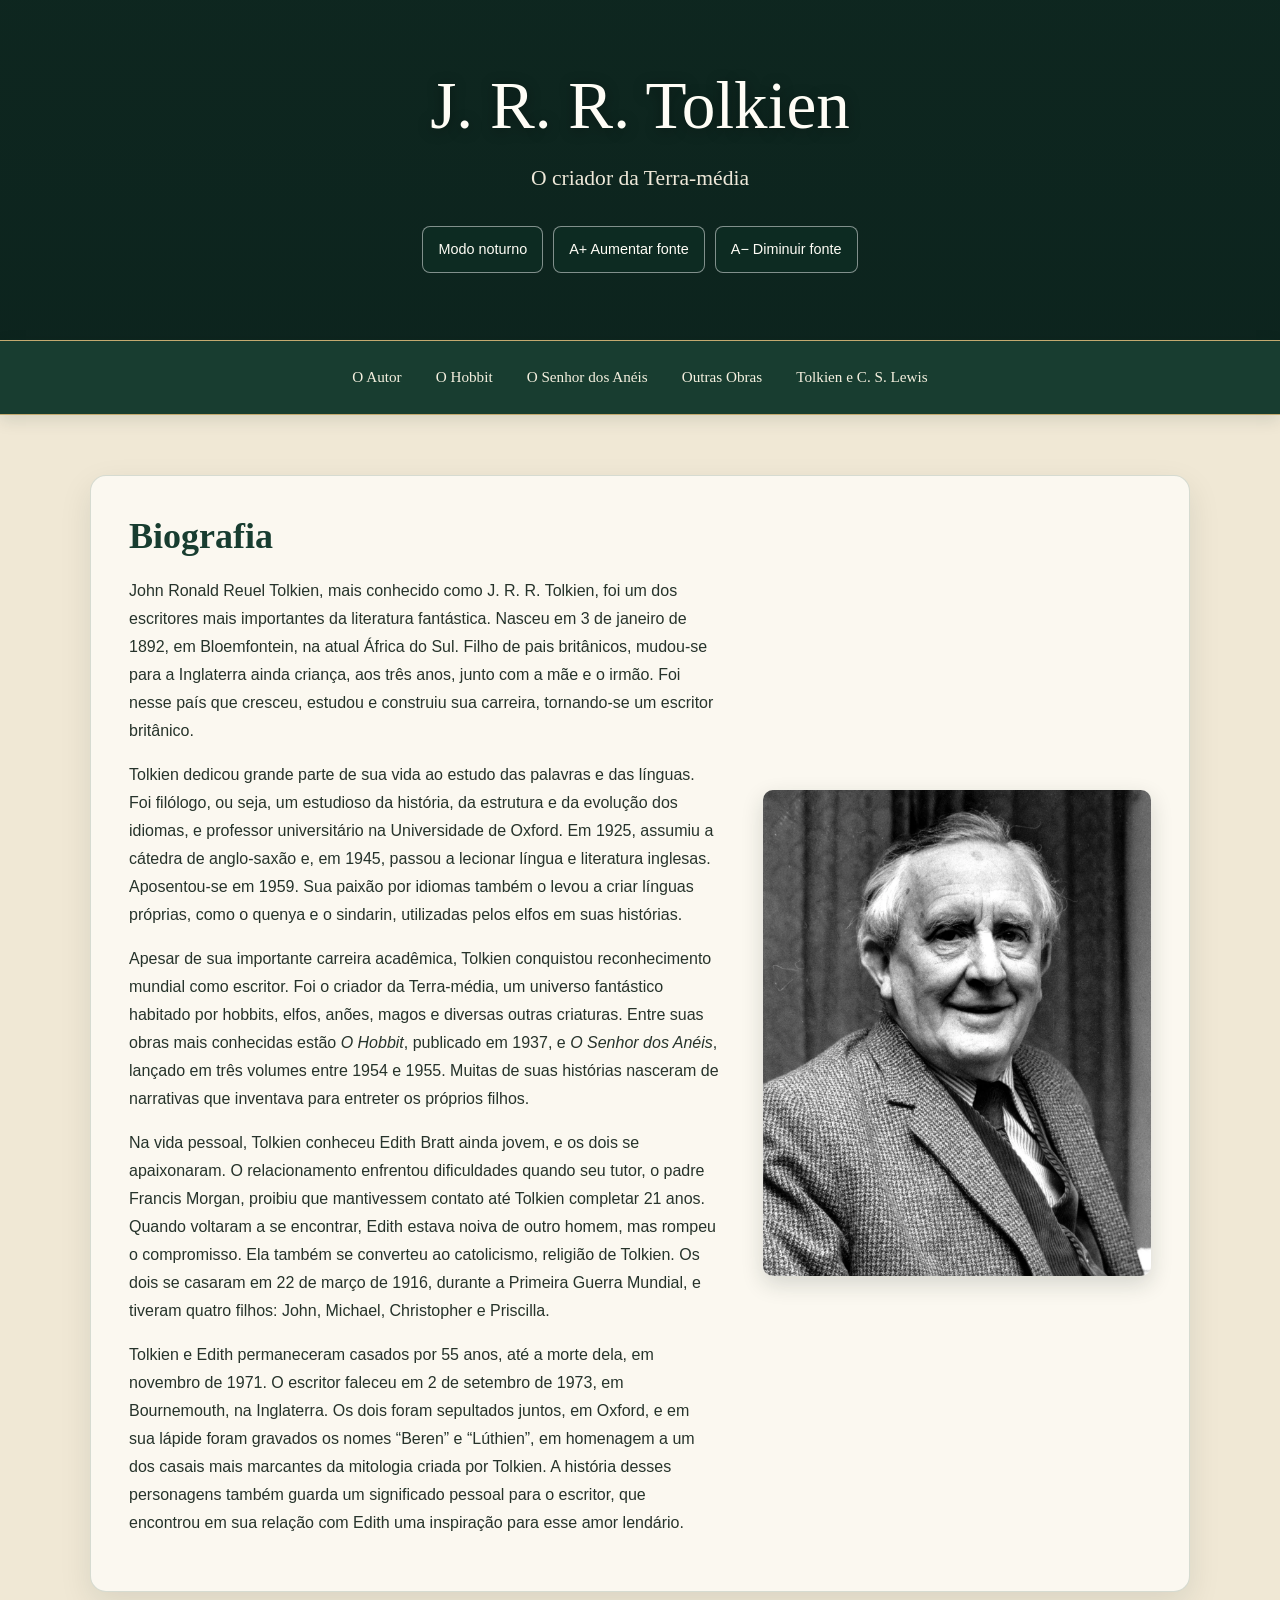
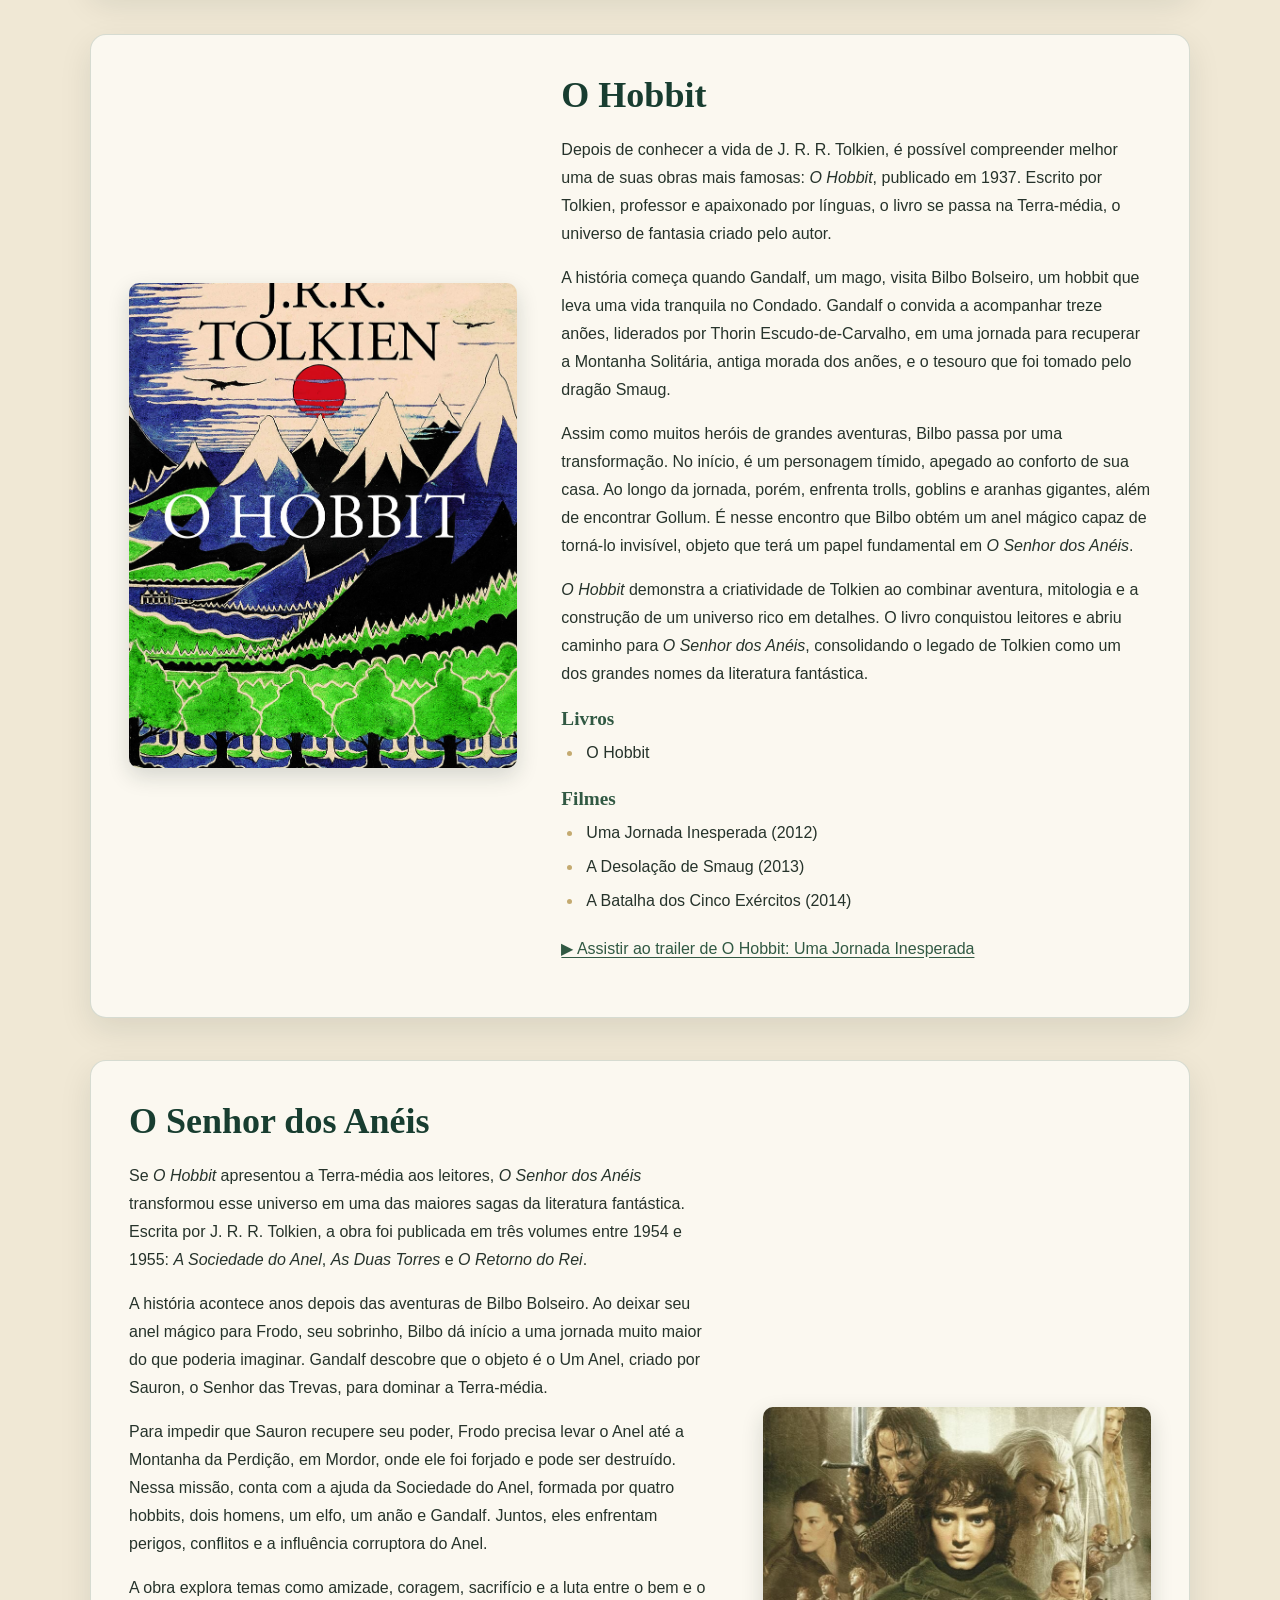
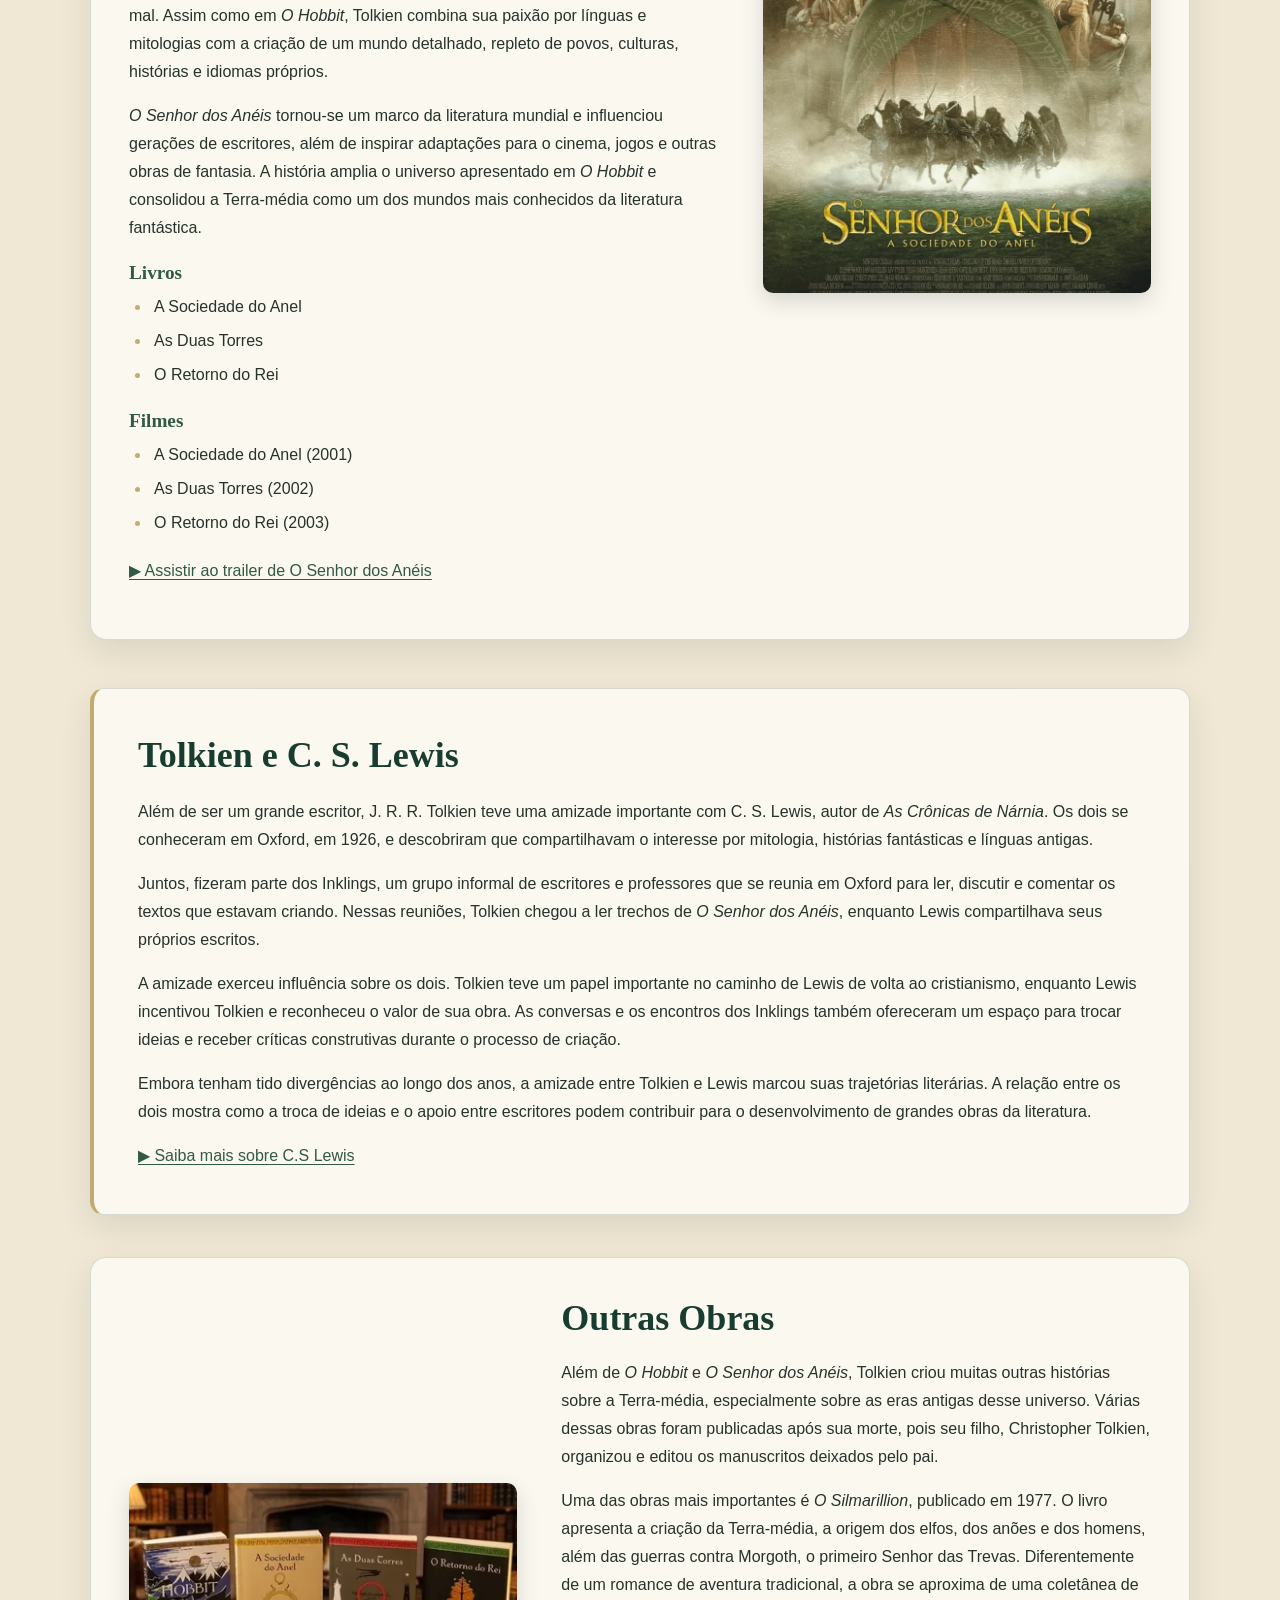
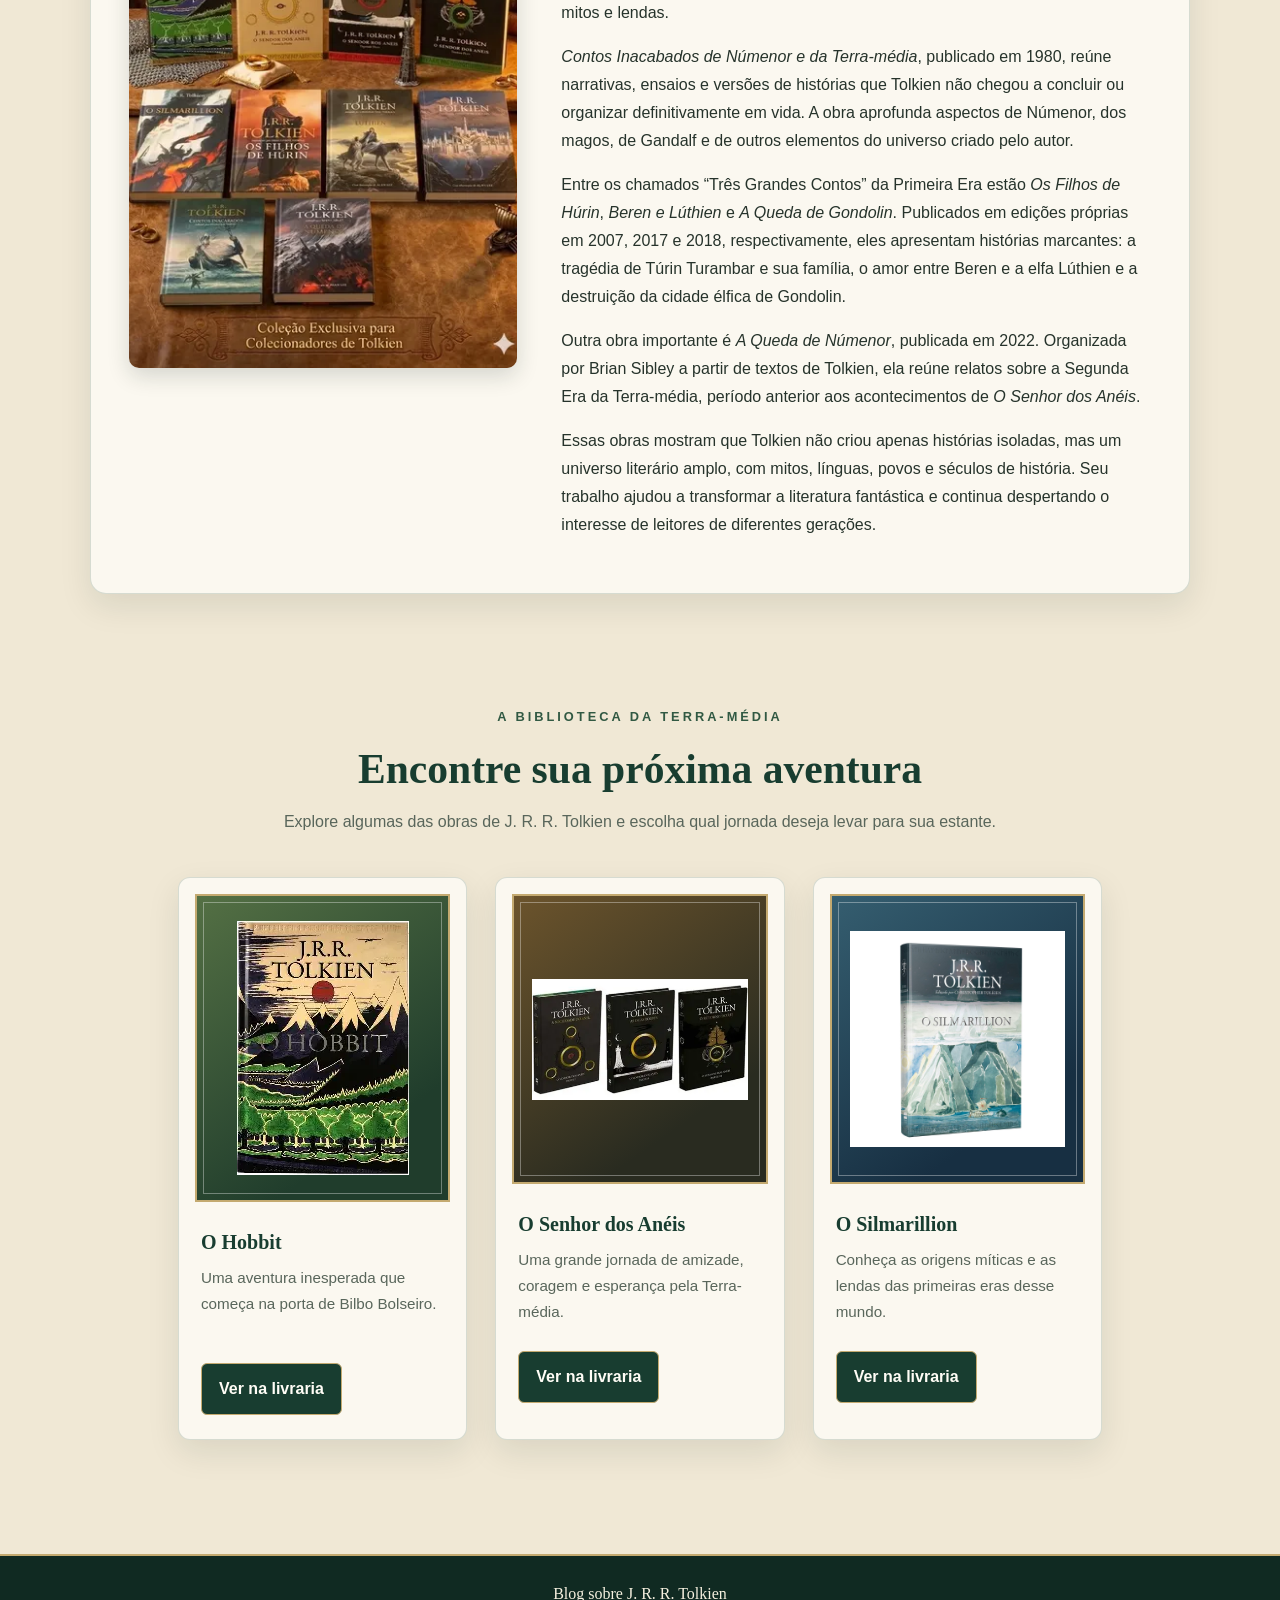
<file: index.html>
<!DOCTYPE html>
<html lang="pt-BR">
<head>
    <meta charset="UTF-8">
    <meta name="viewport" content="width=device-width, initial-scale=1.0">
    <title>J. R. R. Tolkien - Blog</title>

    <link rel="stylesheet" href="style.css">
</head>
<body>

<header class="cabecalho">
    <div class="cabecalho-conteudo">

        <h1>J. R. R. Tolkien</h1>

        <p class="subtitulo">O criador da Terra-média</p>

        <div class="controles-acessibilidade">
            <button onclick="modoNoturno()" aria-pressed="false">
                Modo noturno
            </button>

            <button onclick="aumentarFonte()">
                A+ Aumentar fonte
            </button>

            <button onclick="diminuirFonte()">
                A− Diminuir fonte
            </button>
        </div>
    </div>
</header>


<nav class="menu-navegacao" aria-label="Navegação principal">
    <a href="#biografia">O Autor</a>
    <a href="#hobbit">O Hobbit</a>
    <a href="#lotr">O Senhor dos Anéis</a>
    <a href="#outros">Outras Obras</a>
    <a href="#amizade">Tolkien e C. S. Lewis</a>
</nav>    
    
<main>

    <section class="bloco direita" id="biografia">
        <img src="JRR-Tolkien.webp" alt="Tolkien">
        <div>
            <h2>Biografia</h2>

           
<p>
    John Ronald Reuel Tolkien, mais conhecido como J. R. R. Tolkien,
    foi um dos escritores mais importantes da literatura fantástica.
    Nasceu em 3 de janeiro de 1892, em Bloemfontein, na atual África
    do Sul. Filho de pais britânicos, mudou-se para a Inglaterra ainda
    criança, aos três anos, junto com a mãe e o irmão. Foi nesse país
    que cresceu, estudou e construiu sua carreira, tornando-se um
    escritor britânico.
</p>

<p>
    Tolkien dedicou grande parte de sua vida ao estudo das palavras
    e das línguas. Foi filólogo, ou seja, um estudioso da história,
    da estrutura e da evolução dos idiomas, e professor universitário
    na Universidade de Oxford. Em 1925, assumiu a cátedra de anglo-saxão
    e, em 1945, passou a lecionar língua e literatura inglesas.
    Aposentou-se em 1959. Sua paixão por idiomas também o levou a criar
    línguas próprias, como o quenya e o sindarin, utilizadas pelos elfos
    em suas histórias.
</p>

<p>
    Apesar de sua importante carreira acadêmica, Tolkien conquistou
    reconhecimento mundial como escritor. Foi o criador da Terra-média,
    um universo fantástico habitado por hobbits, elfos, anões, magos e
    diversas outras criaturas. Entre suas obras mais conhecidas estão
    <em>O Hobbit</em>, publicado em 1937, e
    <em>O Senhor dos Anéis</em>, lançado em três volumes entre 1954 e
    1955. Muitas de suas histórias nasceram de narrativas que inventava
    para entreter os próprios filhos.
</p>

<p>
    Na vida pessoal, Tolkien conheceu Edith Bratt ainda jovem, e os
    dois se apaixonaram. O relacionamento enfrentou dificuldades quando
    seu tutor, o padre Francis Morgan, proibiu que mantivessem contato
    até Tolkien completar 21 anos. Quando voltaram a se encontrar,
    Edith estava noiva de outro homem, mas rompeu o compromisso.
    Ela também se converteu ao catolicismo, religião de Tolkien.
    Os dois se casaram em 22 de março de 1916, durante a Primeira
    Guerra Mundial, e tiveram quatro filhos: John, Michael, Christopher
    e Priscilla.
</p>

<p>
    Tolkien e Edith permaneceram casados por 55 anos, até a morte dela,
    em novembro de 1971. O escritor faleceu em 2 de setembro de 1973,
    em Bournemouth, na Inglaterra. Os dois foram sepultados juntos,
    em Oxford, e em sua lápide foram gravados os nomes
    “Beren” e “Lúthien”, em homenagem a um dos casais mais marcantes
    da mitologia criada por Tolkien. A história desses personagens
    também guarda um significado pessoal para o escritor, que encontrou
    em sua relação com Edith uma inspiração para esse amor lendário.
</p>

        </div>
    </section>

    <section class="bloco esquerda" id="hobbit">
        <img src="hobbit.jpg" alt="hobbit">

        <div>
            <h2>O Hobbit</h2>

            
<p>
    Depois de conhecer a vida de J. R. R. Tolkien, é possível
    compreender melhor uma de suas obras mais famosas:
    <em>O Hobbit</em>, publicado em 1937. Escrito por Tolkien,
    professor e apaixonado por línguas, o livro se passa na
    Terra-média, o universo de fantasia criado pelo autor.
</p>

<p>
    A história começa quando Gandalf, um mago, visita Bilbo
    Bolseiro, um hobbit que leva uma vida tranquila no Condado.
    Gandalf o convida a acompanhar treze anões, liderados por
    Thorin Escudo-de-Carvalho, em uma jornada para recuperar
    a Montanha Solitária, antiga morada dos anões, e o tesouro
    que foi tomado pelo dragão Smaug.
</p>

<p>
    Assim como muitos heróis de grandes aventuras, Bilbo passa
    por uma transformação. No início, é um personagem tímido,
    apegado ao conforto de sua casa. Ao longo da jornada, porém,
    enfrenta trolls, goblins e aranhas gigantes, além de encontrar
    Gollum. É nesse encontro que Bilbo obtém um anel mágico capaz
    de torná-lo invisível, objeto que terá um papel fundamental
    em <em>O Senhor dos Anéis</em>.
</p>

<p>
    <em>O Hobbit</em> demonstra a criatividade de Tolkien ao combinar
    aventura, mitologia e a construção de um universo rico em
    detalhes. O livro conquistou leitores e abriu caminho para
    <em>O Senhor dos Anéis</em>, consolidando o legado de Tolkien
    como um dos grandes nomes da literatura fantástica.
</p>


            <h3>Livros</h3>

            <ul>
                <li>O Hobbit</li>
            </ul>

            <h3>Filmes</h3>

            <ul>
                <li>Uma Jornada Inesperada (2012)</li>
                <li>A Desolação de Smaug (2013)</li>
                <li>A Batalha dos Cinco Exércitos (2014)</li>
            </ul>
            <p>
    <a href="https://www.youtube.com/watch?v=9PSXjr1gbjc"
       target="_blank"
       rel="noopener noreferrer">
        ▶ Assistir ao trailer de O Hobbit: Uma Jornada Inesperada
    </a>
</p>
        </div>
    </section>

    <section class="bloco direita" id="lotr">
        <img src="lotr.jpg" alt="Senhor dos Anéis">

        <div>
            <h2>O Senhor dos Anéis</h2>

          
<p>
    Se <em>O Hobbit</em> apresentou a Terra-média aos leitores,
    <em>O Senhor dos Anéis</em> transformou esse universo em uma
    das maiores sagas da literatura fantástica. Escrita por
    J. R. R. Tolkien, a obra foi publicada em três volumes entre
    1954 e 1955: <em>A Sociedade do Anel</em>,
    <em>As Duas Torres</em> e <em>O Retorno do Rei</em>.
</p>

<p>
    A história acontece anos depois das aventuras de Bilbo
    Bolseiro. Ao deixar seu anel mágico para Frodo, seu sobrinho,
    Bilbo dá início a uma jornada muito maior do que poderia
    imaginar. Gandalf descobre que o objeto é o Um Anel, criado
    por Sauron, o Senhor das Trevas, para dominar a Terra-média.
</p>

<p>
    Para impedir que Sauron recupere seu poder, Frodo precisa
    levar o Anel até a Montanha da Perdição, em Mordor, onde
    ele foi forjado e pode ser destruído. Nessa missão, conta
    com a ajuda da Sociedade do Anel, formada por quatro hobbits,
    dois homens, um elfo, um anão e Gandalf. Juntos, eles enfrentam
    perigos, conflitos e a influência corruptora do Anel.
</p>

<p>
    A obra explora temas como amizade, coragem, sacrifício e
    a luta entre o bem e o mal. Assim como em <em>O Hobbit</em>,
    Tolkien combina sua paixão por línguas e mitologias com
    a criação de um mundo detalhado, repleto de povos, culturas,
    histórias e idiomas próprios.
</p>

<p>
    <em>O Senhor dos Anéis</em> tornou-se um marco da literatura
    mundial e influenciou gerações de escritores, além de inspirar
    adaptações para o cinema, jogos e outras obras de fantasia.
    A história amplia o universo apresentado em <em>O Hobbit</em>
    e consolidou a Terra-média como um dos mundos mais conhecidos
    da literatura fantástica.
</p>


            <h3>Livros</h3>

            <ul>
                <li>A Sociedade do Anel</li>
                <li>As Duas Torres</li>
                <li>O Retorno do Rei</li>
            </ul>

            <h3>Filmes</h3>

            <ul>
                <li>A Sociedade do Anel (2001)</li>
                <li>As Duas Torres (2002)</li>
                <li>O Retorno do Rei (2003)</li>
            </ul>
             <p>
    <a href="https://www.youtube.com/watch?v=aStYWD25fAQ"
       target="_blank"
       rel="noopener noreferrer">
        ▶ Assistir ao trailer de O Senhor dos Anéis
    </a>
</p>
        </div>
    </section>

    <section class="amizade" id="amizade">
        <h2>Tolkien e C. S. Lewis</h2>

       
<p>
    Além de ser um grande escritor, J. R. R. Tolkien teve uma
    amizade importante com C. S. Lewis, autor de
    <em>As Crônicas de Nárnia</em>. Os dois se conheceram em
    Oxford, em 1926, e descobriram que compartilhavam o interesse
    por mitologia, histórias fantásticas e línguas antigas.
</p>

<p>
    Juntos, fizeram parte dos Inklings, um grupo informal de
    escritores e professores que se reunia em Oxford para ler,
    discutir e comentar os textos que estavam criando. Nessas
    reuniões, Tolkien chegou a ler trechos de
    <em>O Senhor dos Anéis</em>, enquanto Lewis compartilhava
    seus próprios escritos.
</p>

<p>
    A amizade exerceu influência sobre os dois. Tolkien teve
    um papel importante no caminho de Lewis de volta ao
    cristianismo, enquanto Lewis incentivou Tolkien e reconheceu
    o valor de sua obra. As conversas e os encontros dos Inklings
    também ofereceram um espaço para trocar ideias e receber
    críticas construtivas durante o processo de criação.
</p>

<p>
    Embora tenham tido divergências ao longo dos anos, a amizade
    entre Tolkien e Lewis marcou suas trajetórias literárias.
    A relação entre os dois mostra como a troca de ideias e o
    apoio entre escritores podem contribuir para o desenvolvimento
    de grandes obras da literatura.
</p>
        <a href="https://juliabilecki.github.io/teste/"
       target="_blank"
       rel="noopener noreferrer">
        ▶ Saiba mais sobre C.S Lewis 
    </a>

    </section>

    <section class="bloco esquerda" id="outros">
        <img src="livrosss.webp" alt="Imagem Tolkien">

        <div>
            <h2>Outras Obras</h2>

           
<p>
    Além de <em>O Hobbit</em> e <em>O Senhor dos Anéis</em>,
    Tolkien criou muitas outras histórias sobre a Terra-média,
    especialmente sobre as eras antigas desse universo. Várias
    dessas obras foram publicadas após sua morte, pois seu filho,
    Christopher Tolkien, organizou e editou os manuscritos deixados
    pelo pai.
</p>

<p>
    Uma das obras mais importantes é <em>O Silmarillion</em>,
    publicado em 1977. O livro apresenta a criação da Terra-média,
    a origem dos elfos, dos anões e dos homens, além das guerras
    contra Morgoth, o primeiro Senhor das Trevas. Diferentemente
    de um romance de aventura tradicional, a obra se aproxima
    de uma coletânea de mitos e lendas.
</p>

<p>
    <em>Contos Inacabados de Númenor e da Terra-média</em>,
    publicado em 1980, reúne narrativas, ensaios e versões de
    histórias que Tolkien não chegou a concluir ou organizar
    definitivamente em vida. A obra aprofunda aspectos de
    Númenor, dos magos, de Gandalf e de outros elementos
    do universo criado pelo autor.
</p>

<p>
    Entre os chamados “Três Grandes Contos” da Primeira Era
    estão <em>Os Filhos de Húrin</em>, <em>Beren e Lúthien</em>
    e <em>A Queda de Gondolin</em>. Publicados em edições próprias
    em 2007, 2017 e 2018, respectivamente, eles apresentam
    histórias marcantes: a tragédia de Túrin Turambar e sua
    família, o amor entre Beren e a elfa Lúthien e a destruição
    da cidade élfica de Gondolin.
</p>

<p>
    Outra obra importante é <em>A Queda de Númenor</em>,
    publicada em 2022. Organizada por Brian Sibley a partir
    de textos de Tolkien, ela reúne relatos sobre a Segunda Era
    da Terra-média, período anterior aos acontecimentos de
    <em>O Senhor dos Anéis</em>.
</p>

<p>
    Essas obras mostram que Tolkien não criou apenas histórias
    isoladas, mas um universo literário amplo, com mitos, línguas,
    povos e séculos de história. Seu trabalho ajudou a transformar
    a literatura fantástica e continua despertando o interesse
    de leitores de diferentes gerações.
</p>

        </div>
    </section>

    
    <section class="vitrine-livros" id="vitrine">
        <div class="vitrine-introducao">
            <p class="vitrine-detalhe">A BIBLIOTECA DA TERRA-MÉDIA</p>
            <h2>Encontre sua próxima aventura</h2>
            <p>
                Explore algumas das obras de J. R. R. Tolkien
                e escolha qual jornada deseja levar para sua estante.
            </p>
        </div>

        <div class="grade-livros">

            <article class="livro-card">
                <div class="capa-livro capa-hobbit">
    <img
        src="capahobbit.webp"
        alt="Capa do livro O Hobbit, de J. R. R. Tolkien"
    />
</div>
                <div class="livro-info">
                    <h3>O Hobbit</h3>
                    <p>Uma aventura inesperada que começa na porta de Bilbo Bolseiro.</p>
                    <a href="https://www.livrariascuritiba.com.br/o-hobbit-lv449170/p"
                       target="_blank" rel="noopener noreferrer">
                        Ver na livraria
                    </a>
                </div>
            </article>

            <article class="livro-card">
               <div class="capa-livro capa-aneis">
    <img
        src="capalotr.webp"
        alt="Capa da edição de O Senhor dos Anéis, de J. R. R. Tolkien"
    />
</div>
                <div class="livro-info">
                    <h3>O Senhor dos Anéis</h3>
                    <p>Uma grande jornada de amizade, coragem e esperança pela Terra-média.</p>
                    <a href="https://www.amazon.com.br/gp/aw/d/8595086354?pd_rd_plhdr=t&hsa_cr_id=19398757101&qid=1793288019&sr=1-1-fec03104-6f11-4242-8f79-15fae2896f66&i=aps&aref=5nOHv48atw&_encoding=UTF8&ref_=sbx_s_sparkle_sbtcd_asin_0_img&pd_rd_w=tz12K&content-id=amzn1.sym.6cdfbb79-51ae-4c0d-8769-7c90679f83e4%3Aamzn1.sym.6cdfbb79-51ae-4c0d-8769-7c90679f83e4&pf_rd_p=6cdfbb79-51ae-4c0d-8769-7c90679f83e4&pf_rd_r=AHCQHBTE82GTZVX0HCT1&pd_rd_wg=HcFyu&pd_rd_r=f500e341-c4e4-4a47-807c-c982d89b4328"
                       target="_blank" rel="noopener noreferrer">
                        Ver na livraria
                    </a>
                </div>
            </article>

            <article class="livro-card">
               <div class="capa-livro capa-silmarillion">
    <img
        src="capasilma.jpeg"
        alt="Capa do livro O Silmarillion, de J. R. R. Tolkien"
    />
</div>
                <div class="livro-info">
                    <h3>O Silmarillion</h3>
                    <p>Conheça as origens míticas e as lendas das primeiras eras desse mundo.</p>
                    <a href="https://www.livrariascuritiba.com.br/o-silmarillion-lv444984/p"
                       target="_blank" rel="noopener noreferrer">
                        Ver na livraria
                    </a>
                </div>
            </article>

        </div>
    </section>


</main>

<footer>
    <p>Blog sobre J. R. R. Tolkien</p>
</footer>

<script src="script.js"></script>

</body>
</html>
</file>
<file: style.css>
:root {
    --floresta: #183d30;
    --floresta-profunda: #102a22;
    --folha: #315943;
    --dourado: #c4aa70;
    --dourado-claro: #e5d5a4;
    --pergaminho: #f0e8d5;
    --papel: #fbf8f0;
    --texto: #26332b;
    --texto-suave: #59665b;
    --borda: rgba(49, 89, 67, 0.18);
    --sombra: 0 12px 32px rgba(20, 40, 29, 0.10);
    --tamanho-fonte: 16px;
}

* {
    box-sizing: border-box;
}

html {
    scroll-behavior: smooth;
    scroll-padding-top: 24px;
}

body {
    margin: 0;
    font-family: Arial, Helvetica, sans-serif;
    font-size: var(--tamanho-fonte);
    line-height: 1.75;
    color: var(--texto);
    background: var(--pergaminho);
    transition: background-color 0.3s ease, color 0.3s ease;
}

img {
    display: block;
    max-width: 100%;
    height: auto;
}

h1,
h2,
h3 {
    font-family: Georgia, "Times New Roman", serif;
    line-height: 1.25;
}

h2 {
    margin-top: 0;
    margin-bottom: 18px;
    color: var(--floresta);
    font-size: clamp(1.7rem, 3vw, 2.25rem);
}

h3 {
    margin-bottom: 8px;
    color: var(--folha);
    font-size: 1.2rem;
}

p {
    margin-top: 0;
    margin-bottom: 16px;
}

a {
    color: var(--folha);
    text-underline-offset: 3px;
}

a:hover {
    color: var(--floresta-profunda);
}

a:focus-visible,
button:focus-visible {
    outline: 3px solid var(--dourado);
    outline-offset: 4px;
}

.cabecalho {
    position: relative;
    isolation: isolate;
    min-height: 340px;
    padding: 48px 24px;
        display: flex;
    align-items: center;
    justify-content: center;
    text-align: center;
    color: #fffdf6;
    background-color: var(--floresta-profunda);
    background-image:
        linear-gradient(
            180deg,
            rgba(12, 35, 29, 0.52),
            rgba(12, 35, 29, 0.84)
        ),
        url("https://images.unsplash.com/photo-1448375240586-882707db888b?auto=format&fit=crop&w=1800&q=85");
    background-size: cover;
    background-position: center 55%;
    background-repeat: no-repeat;
}

.cabecalho-conteudo {
    width: 100%;
    max-width: 900px;
    margin: 0 auto;
}

.cabecalho-detalhe {
    margin: 0 0 14px;
    color: var(--dourado-claro);
    font-size: 0.78rem;
    letter-spacing: 0.22em;
    font-weight: 700;
}

.cabecalho h1 {
    margin: 0;
    color: #fffdf6;
    font-size: clamp(2.3rem, 6vw, 4.2rem);
    font-weight: 500;
    line-height: 1.15;
    text-shadow: 0 2px 14px rgba(0, 0, 0, 0.4);
}

.cabecalho .subtitulo {
    margin: 16px 0 0;
    color: #eee8d9;
    font-family: Georgia, "Times New Roman", serif;
    font-size: clamp(1rem, 2.5vw, 1.35rem);
}

.controles-acessibilidade {
    display: flex;
    flex-wrap: wrap;
    justify-content: center;
    gap: 10px;
    margin-top: 28px;
}

button {
    font: inherit;
    cursor: pointer;
}

.controles-acessibilidade button {
    padding: 10px 15px;
    border: 1px solid rgba(255, 255, 255, 0.48);
    border-radius: 8px;
    background: rgba(15, 45, 36, 0.78);
    color: #fffdf6;
    font-size: 0.9rem;
    transition: background-color 0.2s ease, transform 0.2s ease;
}

.controles-acessibilidade button:hover {
    background: var(--folha);
    transform: translateY(-2px);
}


.menu-navegacao {
    position: relative;
    z-index: 2;
    display: flex;
    flex-wrap: wrap;
    justify-content: center;
    align-items: center;
    gap: 8px;
    padding: 14px 20px;
    background: var(--floresta);
    border-top: 1px solid var(--dourado);
    border-bottom: 1px solid var(--dourado);
    box-shadow: 0 5px 16px rgba(16, 42, 34, 0.12);
}

.menu-navegacao a {
    display: inline-block;
    padding: 9px 13px;
    border-radius: 6px;
    color: #f5f0df;
    text-decoration: none;
    font-family: Georgia, "Times New Roman", serif;
    font-size: 0.95rem;
    transition: background-color 0.2s ease, color 0.2s ease;
}

.menu-navegacao a:hover {
    background: var(--folha);
    color: var(--dourado-claro);
}

/* CONTEÚDO PRINCIPAL */

main {
    width: min(1100px, 90%);
    margin: 0 auto;
    padding: 18px 0 44px;
}

.bloco {
    display: flex;
    align-items: center;
    gap: clamp(24px, 4vw, 44px);
    margin: 42px 0;
    padding: clamp(22px, 4vw, 38px);
    overflow: hidden;
    background: var(--papel);
    border: 1px solid var(--borda);
    border-radius: 16px;
    box-shadow: var(--sombra);
}

.bloco > img {
    flex: 0 0 38%;
    width: 38%;
    max-width: 390px;
    object-fit: cover;
    aspect-ratio: 4 / 5;
    border-radius: 10px;
    box-shadow: 0 8px 22px rgba(20, 40, 29, 0.16);
}

.bloco > div {
    flex: 1;
    min-width: 0;
}

.esquerda {
    flex-direction: row;
}

.direita {
    flex-direction: row-reverse;
}

.bloco ul {
 padding-left: 22px;
    margin-top: 8px;
    margin-bottom: 20px;
}

.bloco li {
    padding-left: 3px;
    margin-bottom: 6px;
}

.bloco li::marker {
    color: var(--dourado);
}

.amizade {
    margin: 48px 0 8px;
    padding: clamp(24px, 5vw, 44px);
    background: var(--papel);
    border: 1px solid rgba(49, 89, 67, 0.18);
    border-left: 4px solid var(--dourado);
    border-radius: 14px;
    box-shadow: var(--sombra);
}

.amizade h2 {
    margin-bottom: 20px;
}

.amizade p:last-child {
    margin-bottom: 0;
}

/* RODAPÉ */

footer {
    padding: 24px 20px;
    text-align: center;
    color: #f5f0df;
    background: var(--floresta-profunda);
    border-top: 2px solid var(--dourado);
}

footer p {
    margin: 0;
    font-family: Georgia, "Times New Roman", serif;
}

body.noturno {
    --pergaminho: #141d18;
    --papel: #1d2a22;
    --texto: #eee9dc;
    --texto-suave: #c6cabb;
    --borda: rgba(229, 213, 164, 0.16);
    --sombra: 0 12px 32px rgba(0, 0, 0, 0.18);

    background: var(--pergaminho);
    color: var(--texto);
}

.noturno .cabecalho {
    background-color: var(--floresta-profunda);
    background-image:
        linear-gradient(
            180deg,
            rgba(7, 20, 16, 0.55),
            rgba(7, 20, 16, 0.86)
        ),
        url("https://images.unsplash.com/photo-1448375240586-882707db888b?auto=format&fit=crop&w=1800&q=85");
    background-size: cover;
    background-position: center 55%;
}

.noturno .menu-navegacao {
    background: #0d2119;
    border-color: #8d7847;
}

.noturno .bloco {
    background: var(--papel);
    border-color: var(--borda);
}

.noturno h2,
.noturno h3 {
    color: #e5d5a4;
}

.noturno a {
    color: #e5d5a4;
}

.noturno a:hover {
    color: #fff4cf;
}

.noturno .amizade {
    background: var(--papel);
    border-color: var(--borda);
    border-left-color: var(--dourado);
}

.noturno footer {
    background: #0b1711;
    border-top-color: #8d7847;
}

/* RESPONSIVIDADE */

@media (max-width: 800px) {
    main {
        width: min(100% - 28px, 680px);
    }

    .bloco,
    .esquerda,
    .direita {
        flex-direction: column;
        align-items: stretch;
    }

    .bloco > img {
        flex: auto;
        width: 100%;
        max-width: none;
        max-height: 360px;
        aspect-ratio: 16 / 9;
    }

    .bloco {
        gap: 24px;
    }
}

@media (max-width: 600px) {
    .cabecalho {
        min-height: 320px;
        padding: 38px 16px;
    }

    .cabecalho-detalhe {
        letter-spacing: 0.12em;
    }

    .controles-acessibilidade {
        gap: 8px;
        margin-top: 22px;
    }

    .controles-acessibilidade button {
        padding: 9px 11px;
    }

    .menu-navegacao {
        gap: 4px;
        padding: 10px;
    }

    .menu-navegacao a {
        padding: 9px 10px;
        font-size: 0.88rem;
    }

    main {
        width: calc(100% - 24px);
        padding-top: 8px;
    }

    .bloco {
        margin: 24px 0;
        padding: 20px;
        border-radius: 12px;
    }

    .amizade {
        margin-top: 30px;
        padding: 22px;
    }
}

@media (prefers-reduced-motion: reduce) {
    html {
        scroll-behavior: auto;
    }

    *,
    *::before,
    *::after {
        transition-duration: 0.01ms !important;
        animation-duration: 0.01ms !important;
        animation-iteration-count: 1 !important;
    }
}


/* ===== VITRINE DE LIVROS ===== */

.vitrine-livros {
    padding: 70px 8%;
    background: var(--pergaminho);
    color: var(--texto);
}

.vitrine-introducao {
    max-width: 720px;
    margin: 0 auto 40px;
    text-align: center;
}

.vitrine-detalhe {
    color: var(--folha);
    font-size: 0.8rem;
    font-weight: bold;
    letter-spacing: 3px;
}

.vitrine-introducao h2 {
    margin: 12px 0;
    color: var(--floresta);
    font-family: Georgia, "Times New Roman", serif;
    font-size: clamp(1.8rem, 4vw, 2.6rem);
}

.vitrine-introducao > p:last-child {
    color: var(--texto-suave);
    line-height: 1.8;
}

.grade-livros {
    display: grid;
    grid-template-columns: repeat(auto-fit, minmax(220px, 1fr));
    gap: 28px;
    max-width: 1100px;
    margin: 0 auto;
}

.livro-card {
    overflow: hidden;
    background: var(--papel);
    border: 1px solid var(--borda);
    border-radius: 12px;
    box-shadow: var(--sombra);
    transition: transform 0.25s ease, box-shadow 0.25s ease;
}

.livro-card:hover {
    transform: translateY(-6px);
    box-shadow: 0 18px 36px rgba(20, 40, 29, 0.16);
}

.capa-livro {
    min-height: 290px;
    margin: 16px;
    padding: 25px 18px;
    display: flex;
    flex-direction: column;
    align-items: center;
    justify-content: center;
    gap: 18px;
    text-align: center;
    color: #fffdf6;
    border: 2px solid var(--dourado);
    outline: 1px solid rgba(255, 255, 255, 0.35);
    outline-offset: -9px;
    font-family: Georgia, "Times New Roman", serif;
}

.capa-livro span {
    font-size: 0.85rem;
    letter-spacing: 2px;
}

.capa-livro h3 {
    margin: 0;
    font-size: 1.8rem;
    line-height: 1.25;
}

.capa-livro small {
    font-size: 0.85rem;
    line-height: 1.5;
}

.capa-hobbit {
    background: linear-gradient(145deg, #547044, #203d2c 75%);
}

.capa-aneis {
    background: linear-gradient(145deg, #6c542c, #292b20 75%);
}

.capa-silmarillion {
    background: linear-gradient(145deg, #355e70, #172f42 75%);
}

.capa-contos {
    background: linear-gradient(145deg, #79513f, #39251f 75%);
}

.livro-info {
    padding: 4px 22px 24px;
}

.livro-info h3 {
    margin: 8px 0 10px;
    color: var(--floresta);
    font-family: Georgia, "Times New Roman", serif;
    font-size: 1.25rem;
}

.livro-info p {
    min-height: 72px;
    color: var(--texto-suave);
    line-height: 1.7;
    font-size: 0.95rem;
}

.livro-info a {
    display: inline-block;
    margin-top: 10px;
    padding: 11px 17px;
    background: var(--floresta);
    color: #fffdf6;
    border: 1px solid var(--dourado);
    border-radius: 6px;
    text-decoration: none;
    font-weight: bold;
    transition: background 0.2s ease, color 0.2s ease;
}

.livro-info a:hover {
    background: var(--dourado);
    color: var(--floresta-profunda);
}

/* Adaptação para telas pequenas */

@media (max-width: 600px) {
    .vitrine-livros {
        padding: 48px 6%;
    }

    .grade-livros {
        grid-template-columns: 1fr;
    }

    .capa-livro {
        min-height: 250px;
    }

    .livro-info p {
        min-height: 0;
    }
}

/* Vitrine no modo noturno */

.noturno .vitrine-livros {
    background: var(--floresta-profunda);
    color: var(--pergaminho);
}

.noturno .vitrine-introducao h2,
.noturno .livro-info h3 {
    color: var(--dourado-claro);
}

.noturno .vitrine-detalhe {
    color: var(--dourado);
}

.noturno .vitrine-introducao > p:last-child,
.noturno .livro-info p {
    color: #d0d8ce;
}

.noturno .livro-card {
    background: #1b3529;
    border-color: rgba(229, 213, 164, 0.3);
}

.noturno .livro-info a {
    background: var(--dourado);
    color: var(--floresta-profunda);
}

.noturno .livro-info a:hover {
    background: var(--dourado-claro);
}
</file>
